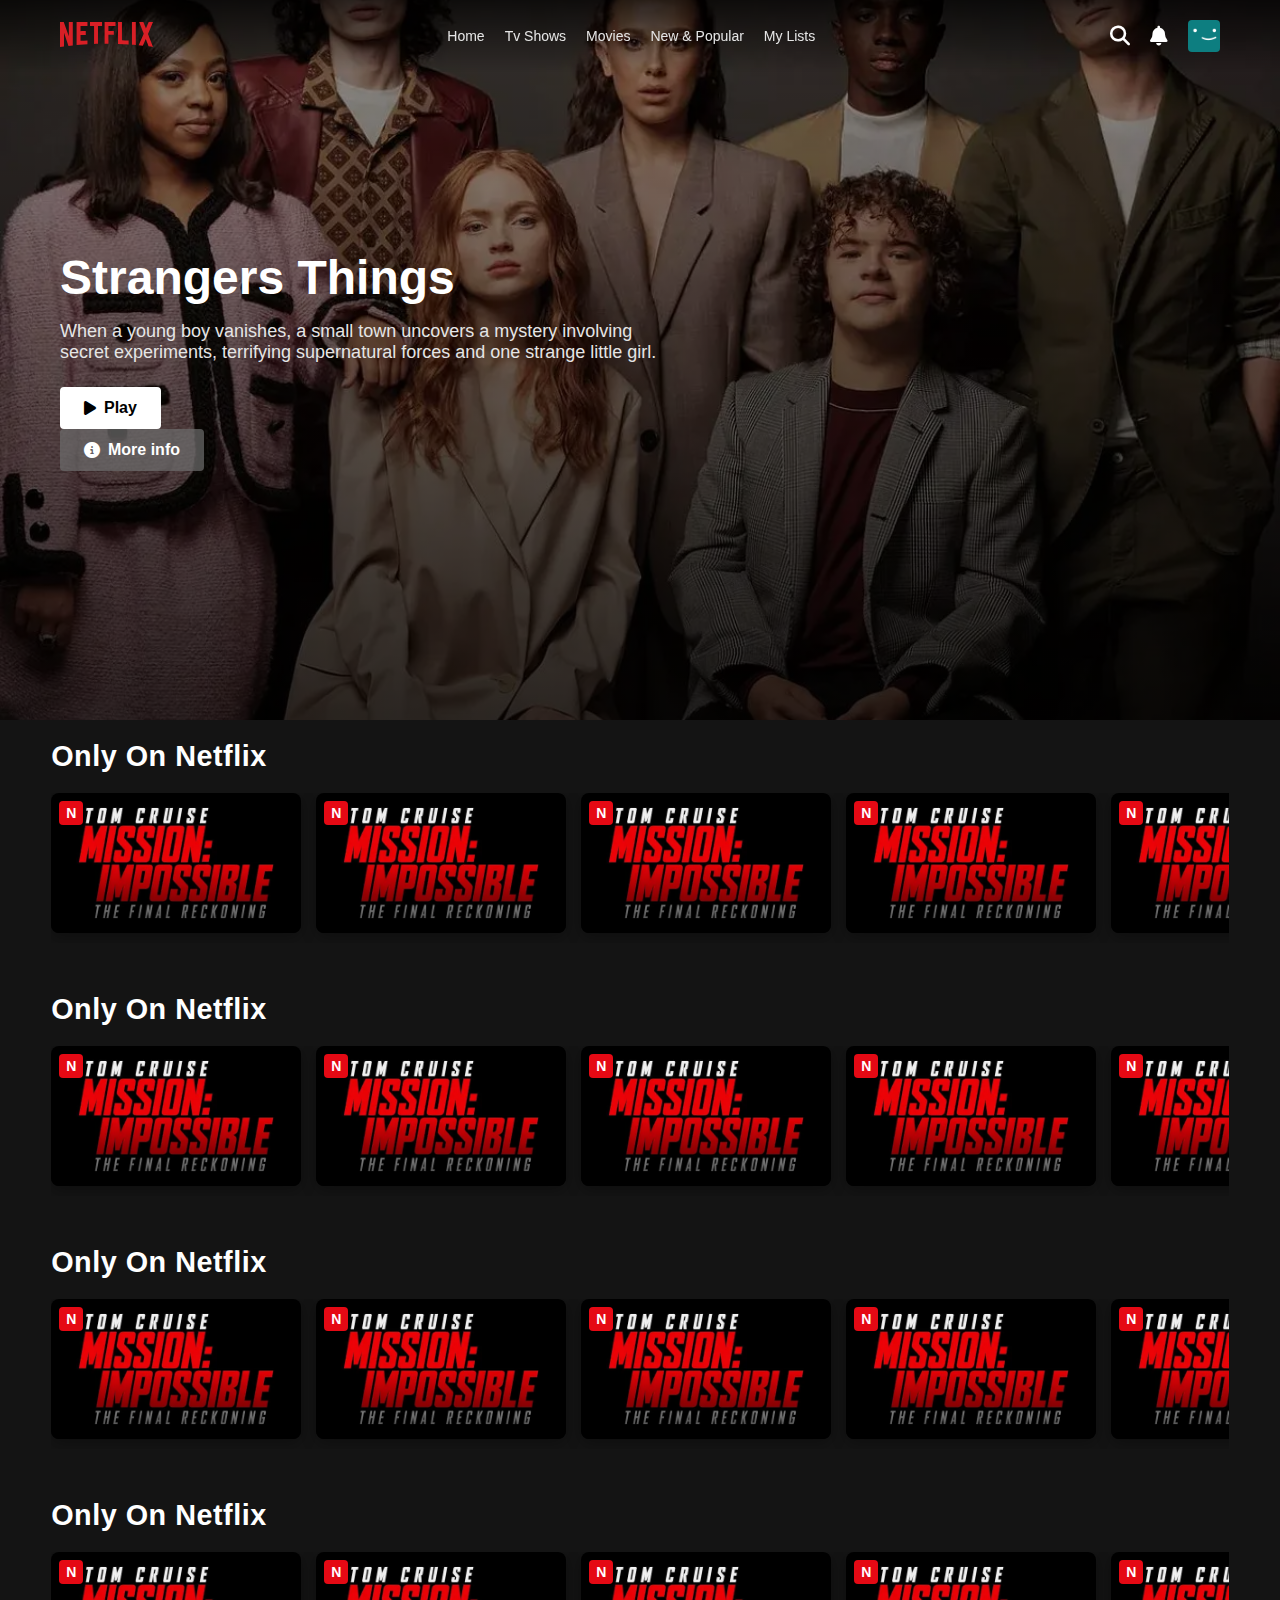
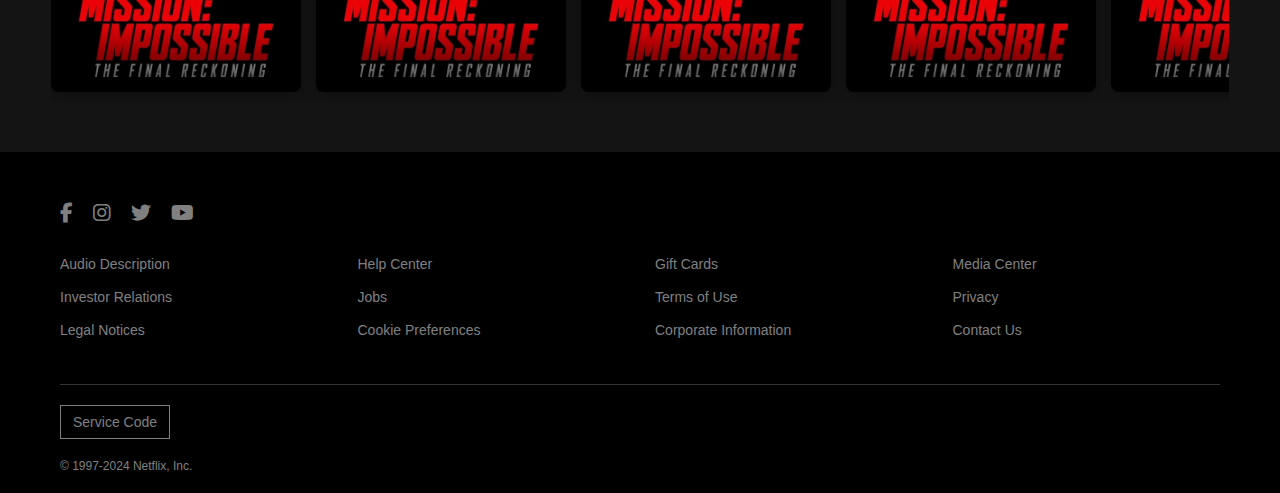
<file: index.html>
<!DOCTYPE html>
<html lang="en">
<head>
    <meta charset="UTF-8">
    <meta name="viewport" content="width=device-width, initial-scale=1.0">
    <meta http-equiv="X-UA-Compatible" content="ie=edge" />
    <title>Netflix clone</title>
    <link rel="stylesheet" href="style.css">
    <link
      rel="stylesheet"
      href="https://cdnjs.cloudflare.com/ajax/libs/font-awesome/6.4.0/css/all.min.css"
    />
    <meta http-equiv="Content-Security-Policy" content="upgrade-insecure-requests">
    <meta name="referrer" content="no-referrer">
</head>
<body>
    <nav class="navbar">
      <div class="navbar-brand">
        <img
          src="Netflix_2015_logo.svg"
          alt="Netflix image"
          class="logo"
        />
      </div>
      <div class="navbar-nav">
        <a href="#" class="nav-link">Home</a>
        <a href="#" class="nav-link">Tv Shows</a>
        <a href="#" class="nav-link">Movies</a>
        <a href="#" class="nav-link">New & Popular</a>
        <a href="#" class="nav-link">My Lists</a>
      </div>
      <div class="navbar-right">
        <i class="fas fa-search"></i>
        <i class="fas fa-bell"></i>
        <img
          src="Netflix-avatar.png"
          alt="Profile image"
          class="profile-icon"
        />
      </div>
    </nav>
    <header class="hero">
    <div class="hero-content">
        <h1 class="hero-title">Strangers Things</h1>
        <p class="hero-description">
          When a young boy vanishes, a small town uncovers a mystery involving
          secret experiments, terrifying supernatural forces and one strange
          little girl.
        </p>
        <div class="hero-button">
          <button class="btn btn-play"><i class="fa fa-play"></i>Play</button>
          <button class="btn btn-more-info">
            <i class="fa fa-info-circle"></i>More info
          </button>
        </div>
      </div>
    </header>
    <div class="container">
      <section class="content-section">
        <h2 class="section-title">Only On Netflix</h2>

        <div class="content-row">
          <!-- Cards -->
          <div class="content-card">
            <img src="mission.webp" alt="When Life Gives You Tangerines" />
            <div class="netflix-badge">N</div>

            <div class="card-overlay">
              <div class="overlay-top">
                <div class="netflix-badge">N</div>
              </div>
              <div class="overlay-bottom">
                <div class="overlay-title">When Life Gives You Tangerines</div>
                <div class="overlay-controls">
                  <div class="control-btn play-btn"></div>
                  <div class="control-btn check-btn"></div>
                  <div class="control-btn thumbs-btn"></div>
                  <div class="control-btn more-btn"></div>
                </div>
                <div class="overlay-info">
                  <div class="info-badge">TV-MA</div>
                  <div class="info-badge">Limited Series</div>
                  <div class="info-badge">HD</div>
                </div>
              </div>
            </div>
          </div>

          <!-- Cards -->
          <div class="content-card">
            <img src="mission.webp" alt="When Life Gives You Tangerines" />
            <div class="netflix-badge">N</div>

            <div class="card-overlay">
              <div class="overlay-top">
                <div class="netflix-badge">N</div>
              </div>
              <div class="overlay-bottom">
                <div class="overlay-title">When Life Gives You Tangerines</div>
                <div class="overlay-controls">
                  <div class="control-btn play-btn"></div>
                  <div class="control-btn check-btn"></div>
                  <div class="control-btn thumbs-btn"></div>
                  <div class="control-btn more-btn"></div>
                </div>
                <div class="overlay-info">
                  <div class="info-badge">TV-MA</div>
                  <div class="info-badge">Limited Series</div>
                  <div class="info-badge">HD</div>
                </div>
              </div>
            </div>
          </div>

          <!-- Cards -->
          <div class="content-card">
            <img src="mission.webp" alt="When Life Gives You Tangerines" />
            <div class="netflix-badge">N</div>

            <div class="card-overlay">
              <div class="overlay-top">
                <div class="netflix-badge">N</div>
              </div>
              <div class="overlay-bottom">
                <div class="overlay-title">When Life Gives You Tangerines</div>
                <div class="overlay-controls">
                  <div class="control-btn play-btn"></div>
                  <div class="control-btn check-btn"></div>
                  <div class="control-btn thumbs-btn"></div>
                  <div class="control-btn more-btn"></div>
                </div>
                <div class="overlay-info">
                  <div class="info-badge">TV-MA</div>
                  <div class="info-badge">Limited Series</div>
                  <div class="info-badge">HD</div>
                </div>
              </div>
            </div>
          </div>

          <!-- Cards -->
          <div class="content-card">
            <img src="mission.webp" alt="When Life Gives You Tangerines" />
            <div class="netflix-badge">N</div>

            <div class="card-overlay">
              <div class="overlay-top">
                <div class="netflix-badge">N</div>
              </div>
              <div class="overlay-bottom">
                <div class="overlay-title">When Life Gives You Tangerines</div>
                <div class="overlay-controls">
                  <div class="control-btn play-btn"></div>
                  <div class="control-btn check-btn"></div>
                  <div class="control-btn thumbs-btn"></div>
                  <div class="control-btn more-btn"></div>
                </div>
                <div class="overlay-info">
                  <div class="info-badge">TV-MA</div>
                  <div class="info-badge">Limited Series</div>
                  <div class="info-badge">HD</div>
                </div>
              </div>
            </div>
          </div>

          <!-- Cards -->
          <div class="content-card">
            <img src="mission.webp" alt="When Life Gives You Tangerines" />
            <div class="netflix-badge">N</div>

            <div class="card-overlay">
              <div class="overlay-top">
                <div class="netflix-badge">N</div>
              </div>
              <div class="overlay-bottom">
                <div class="overlay-title">When Life Gives You Tangerines</div>
                <div class="overlay-controls">
                  <div class="control-btn play-btn"></div>
                  <div class="control-btn check-btn"></div>
                  <div class="control-btn thumbs-btn"></div>
                  <div class="control-btn more-btn"></div>
                </div>
                <div class="overlay-info">
                  <div class="info-badge">TV-MA</div>
                  <div class="info-badge">Limited Series</div>
                  <div class="info-badge">HD</div>
                </div>
              </div>
            </div>
          </div>
        </div>
      </section>
    </div>
    <div class="container">
      <section class="content-section">
        <h2 class="section-title">Only On Netflix</h2>

        <div class="content-row">
          <!-- Cards -->
          <div class="content-card">
            <img src="mission.webp" alt="When Life Gives You Tangerines" />
            <div class="netflix-badge">N</div>

            <div class="card-overlay">
              <div class="overlay-top">
                <div class="netflix-badge">N</div>
              </div>
              <div class="overlay-bottom">
                <div class="overlay-title">When Life Gives You Tangerines</div>
                <div class="overlay-controls">
                  <div class="control-btn play-btn"></div>
                  <div class="control-btn check-btn"></div>
                  <div class="control-btn thumbs-btn"></div>
                  <div class="control-btn more-btn"></div>
                </div>
                <div class="overlay-info">
                  <div class="info-badge">TV-MA</div>
                  <div class="info-badge">Limited Series</div>
                  <div class="info-badge">HD</div>
                </div>
              </div>
            </div>
          </div>

          <!-- Cards -->
          <div class="content-card">
            <img src="mission.webp" alt="When Life Gives You Tangerines" />
            <div class="netflix-badge">N</div>

            <div class="card-overlay">
              <div class="overlay-top">
                <div class="netflix-badge">N</div>
              </div>
              <div class="overlay-bottom">
                <div class="overlay-title">When Life Gives You Tangerines</div>
                <div class="overlay-controls">
                  <div class="control-btn play-btn"></div>
                  <div class="control-btn check-btn"></div>
                  <div class="control-btn thumbs-btn"></div>
                  <div class="control-btn more-btn"></div>
                </div>
                <div class="overlay-info">
                  <div class="info-badge">TV-MA</div>
                  <div class="info-badge">Limited Series</div>
                  <div class="info-badge">HD</div>
                </div>
              </div>
            </div>
          </div>

          <!-- Cards -->
          <div class="content-card">
            <img src="mission.webp" alt="When Life Gives You Tangerines" />
            <div class="netflix-badge">N</div>

            <div class="card-overlay">
              <div class="overlay-top">
                <div class="netflix-badge">N</div>
              </div>
              <div class="overlay-bottom">
                <div class="overlay-title">When Life Gives You Tangerines</div>
                <div class="overlay-controls">
                  <div class="control-btn play-btn"></div>
                  <div class="control-btn check-btn"></div>
                  <div class="control-btn thumbs-btn"></div>
                  <div class="control-btn more-btn"></div>
                </div>
                <div class="overlay-info">
                  <div class="info-badge">TV-MA</div>
                  <div class="info-badge">Limited Series</div>
                  <div class="info-badge">HD</div>
                </div>
              </div>
            </div>
          </div>

          <!-- Cards -->
          <div class="content-card">
            <img src="mission.webp" alt="When Life Gives You Tangerines" />
            <div class="netflix-badge">N</div>

            <div class="card-overlay">
              <div class="overlay-top">
                <div class="netflix-badge">N</div>
              </div>
              <div class="overlay-bottom">
                <div class="overlay-title">When Life Gives You Tangerines</div>
                <div class="overlay-controls">
                  <div class="control-btn play-btn"></div>
                  <div class="control-btn check-btn"></div>
                  <div class="control-btn thumbs-btn"></div>
                  <div class="control-btn more-btn"></div>
                </div>
                <div class="overlay-info">
                  <div class="info-badge">TV-MA</div>
                  <div class="info-badge">Limited Series</div>
                  <div class="info-badge">HD</div>
                </div>
              </div>
            </div>
          </div>

          <!-- Cards -->
          <div class="content-card">
            <img src="mission.webp" alt="When Life Gives You Tangerines" />
            <div class="netflix-badge">N</div>

            <div class="card-overlay">
              <div class="overlay-top">
                <div class="netflix-badge">N</div>
              </div>
              <div class="overlay-bottom">
                <div class="overlay-title">When Life Gives You Tangerines</div>
                <div class="overlay-controls">
                  <div class="control-btn play-btn"></div>
                  <div class="control-btn check-btn"></div>
                  <div class="control-btn thumbs-btn"></div>
                  <div class="control-btn more-btn"></div>
                </div>
                <div class="overlay-info">
                  <div class="info-badge">TV-MA</div>
                  <div class="info-badge">Limited Series</div>
                  <div class="info-badge">HD</div>
                </div>
              </div>
            </div>
          </div>
        </div>
      </section>
    </div>
    <div class="container">
      <section class="content-section">
        <h2 class="section-title">Only On Netflix</h2>

        <div class="content-row">
          <!-- Cards -->
          <div class="content-card">
            <img src="mission.webp" alt="When Life Gives You Tangerines" />
            <div class="netflix-badge">N</div>

            <div class="card-overlay">
              <div class="overlay-top">
                <div class="netflix-badge">N</div>
              </div>
              <div class="overlay-bottom">
                <div class="overlay-title">When Life Gives You Tangerines</div>
                <div class="overlay-controls">
                  <div class="control-btn play-btn"></div>
                  <div class="control-btn check-btn"></div>
                  <div class="control-btn thumbs-btn"></div>
                  <div class="control-btn more-btn"></div>
                </div>
                <div class="overlay-info">
                  <div class="info-badge">TV-MA</div>
                  <div class="info-badge">Limited Series</div>
                  <div class="info-badge">HD</div>
                </div>
              </div>
            </div>
          </div>

          <!-- Cards -->
          <div class="content-card">
            <img src="mission.webp" alt="When Life Gives You Tangerines" />
            <div class="netflix-badge">N</div>

            <div class="card-overlay">
              <div class="overlay-top">
                <div class="netflix-badge">N</div>
              </div>
              <div class="overlay-bottom">
                <div class="overlay-title">When Life Gives You Tangerines</div>
                <div class="overlay-controls">
                  <div class="control-btn play-btn"></div>
                  <div class="control-btn check-btn"></div>
                  <div class="control-btn thumbs-btn"></div>
                  <div class="control-btn more-btn"></div>
                </div>
                <div class="overlay-info">
                  <div class="info-badge">TV-MA</div>
                  <div class="info-badge">Limited Series</div>
                  <div class="info-badge">HD</div>
                </div>
              </div>
            </div>
          </div>

          <!-- Cards -->
          <div class="content-card">
            <img src="mission.webp" alt="When Life Gives You Tangerines" />
            <div class="netflix-badge">N</div>

            <div class="card-overlay">
              <div class="overlay-top">
                <div class="netflix-badge">N</div>
              </div>
              <div class="overlay-bottom">
                <div class="overlay-title">When Life Gives You Tangerines</div>
                <div class="overlay-controls">
                  <div class="control-btn play-btn"></div>
                  <div class="control-btn check-btn"></div>
                  <div class="control-btn thumbs-btn"></div>
                  <div class="control-btn more-btn"></div>
                </div>
                <div class="overlay-info">
                  <div class="info-badge">TV-MA</div>
                  <div class="info-badge">Limited Series</div>
                  <div class="info-badge">HD</div>
                </div>
              </div>
            </div>
          </div>

          <!-- Cards -->
          <div class="content-card">
            <img src="mission.webp" alt="When Life Gives You Tangerines" />
            <div class="netflix-badge">N</div>

            <div class="card-overlay">
              <div class="overlay-top">
                <div class="netflix-badge">N</div>
              </div>
              <div class="overlay-bottom">
                <div class="overlay-title">When Life Gives You Tangerines</div>
                <div class="overlay-controls">
                  <div class="control-btn play-btn"></div>
                  <div class="control-btn check-btn"></div>
                  <div class="control-btn thumbs-btn"></div>
                  <div class="control-btn more-btn"></div>
                </div>
                <div class="overlay-info">
                  <div class="info-badge">TV-MA</div>
                  <div class="info-badge">Limited Series</div>
                  <div class="info-badge">HD</div>
                </div>
              </div>
            </div>
          </div>

          <!-- Cards -->
          <div class="content-card">
            <img src="mission.webp" alt="When Life Gives You Tangerines" />
            <div class="netflix-badge">N</div>

            <div class="card-overlay">
              <div class="overlay-top">
                <div class="netflix-badge">N</div>
              </div>
              <div class="overlay-bottom">
                <div class="overlay-title">When Life Gives You Tangerines</div>
                <div class="overlay-controls">
                  <div class="control-btn play-btn"></div>
                  <div class="control-btn check-btn"></div>
                  <div class="control-btn thumbs-btn"></div>
                  <div class="control-btn more-btn"></div>
                </div>
                <div class="overlay-info">
                  <div class="info-badge">TV-MA</div>
                  <div class="info-badge">Limited Series</div>
                  <div class="info-badge">HD</div>
                </div>
              </div>
            </div>
          </div>
        </div>
      </section>
    </div>
    <div class="container">
      <section class="content-section">
        <h2 class="section-title">Only On Netflix</h2>

        <div class="content-row">
          <!-- Cards -->
          <div class="content-card">
            <img src="mission.webp" alt="When Life Gives You Tangerines" />
            <div class="netflix-badge">N</div>

            <div class="card-overlay">
              <div class="overlay-top">
                <div class="netflix-badge">N</div>
              </div>
              <div class="overlay-bottom">
                <div class="overlay-title">When Life Gives You Tangerines</div>
                <div class="overlay-controls">
                  <div class="control-btn play-btn"></div>
                  <div class="control-btn check-btn"></div>
                  <div class="control-btn thumbs-btn"></div>
                  <div class="control-btn more-btn"></div>
                </div>
                <div class="overlay-info">
                  <div class="info-badge">TV-MA</div>
                  <div class="info-badge">Limited Series</div>
                  <div class="info-badge">HD</div>
                </div>
              </div>
            </div>
          </div>

          <!-- Cards -->
          <div class="content-card">
            <img src="mission.webp" alt="When Life Gives You Tangerines" />
            <div class="netflix-badge">N</div>

            <div class="card-overlay">
              <div class="overlay-top">
                <div class="netflix-badge">N</div>
              </div>
              <div class="overlay-bottom">
                <div class="overlay-title">When Life Gives You Tangerines</div>
                <div class="overlay-controls">
                  <div class="control-btn play-btn"></div>
                  <div class="control-btn check-btn"></div>
                  <div class="control-btn thumbs-btn"></div>
                  <div class="control-btn more-btn"></div>
                </div>
                <div class="overlay-info">
                  <div class="info-badge">TV-MA</div>
                  <div class="info-badge">Limited Series</div>
                  <div class="info-badge">HD</div>
                </div>
              </div>
            </div>
          </div>

          <!-- Cards -->
          <div class="content-card">
            <img src="mission.webp" alt="When Life Gives You Tangerines" />
            <div class="netflix-badge">N</div>

            <div class="card-overlay">
              <div class="overlay-top">
                <div class="netflix-badge">N</div>
              </div>
              <div class="overlay-bottom">
                <div class="overlay-title">When Life Gives You Tangerines</div>
                <div class="overlay-controls">
                  <div class="control-btn play-btn"></div>
                  <div class="control-btn check-btn"></div>
                  <div class="control-btn thumbs-btn"></div>
                  <div class="control-btn more-btn"></div>
                </div>
                <div class="overlay-info">
                  <div class="info-badge">TV-MA</div>
                  <div class="info-badge">Limited Series</div>
                  <div class="info-badge">HD</div>
                </div>
              </div>
            </div>
          </div>

          <!-- Cards -->
          <div class="content-card">
            <img src="mission.webp" alt="When Life Gives You Tangerines" />
            <div class="netflix-badge">N</div>

            <div class="card-overlay">
              <div class="overlay-top">
                <div class="netflix-badge">N</div>
              </div>
              <div class="overlay-bottom">
                <div class="overlay-title">When Life Gives You Tangerines</div>
                <div class="overlay-controls">
                  <div class="control-btn play-btn"></div>
                  <div class="control-btn check-btn"></div>
                  <div class="control-btn thumbs-btn"></div>
                  <div class="control-btn more-btn"></div>
                </div>
                <div class="overlay-info">
                  <div class="info-badge">TV-MA</div>
                  <div class="info-badge">Limited Series</div>
                  <div class="info-badge">HD</div>
                </div>
              </div>
            </div>
          </div>

          <!-- Cards -->
          <div class="content-card">
            <img src="mission.webp" alt="When Life Gives You Tangerines" />
            <div class="netflix-badge">N</div>

            <div class="card-overlay">
              <div class="overlay-top">
                <div class="netflix-badge">N</div>
              </div>
              <div class="overlay-bottom">
                <div class="overlay-title">When Life Gives You Tangerines</div>
                <div class="overlay-controls">
                  <div class="control-btn play-btn"></div>
                  <div class="control-btn check-btn"></div>
                  <div class="control-btn thumbs-btn"></div>
                  <div class="control-btn more-btn"></div>
                </div>
                <div class="overlay-info">
                  <div class="info-badge">TV-MA</div>
                  <div class="info-badge">Limited Series</div>
                  <div class="info-badge">HD</div>
                </div>
              </div>
            </div>
          </div>
        </div>
      </section>
    </div>

    <footer class="footer">
      <div class="footer-content">
        <div class="footer-top">
          <div class="social-links">
            <a href="#" class="social-link"
              ><i class="fab fa-facebook-f"></i
            ></a>
            <a href="#" class="social-link"><i class="fab fa-instagram"></i></a>
            <a href="#" class="social-link"><i class="fab fa-twitter"></i></a>
            <a href="#" class="social-link"><i class="fab fa-youtube"></i></a>
          </div>
        </div>

        <div class="footer-links">
          <div class="footer-column">
            <ul>
              <li><a href="#">Audio Description</a></li>
              <li><a href="#">Investor Relations</a></li>
              <li><a href="#">Legal Notices</a></li>
            </ul>
          </div>
          <div class="footer-column">
            <ul>
              <li><a href="#">Help Center</a></li>
              <li><a href="#">Jobs</a></li>
              <li><a href="#">Cookie Preferences</a></li>
            </ul>
          </div>
          <div class="footer-column">
            <ul>
              <li><a href="#">Gift Cards</a></li>
              <li><a href="#">Terms of Use</a></li>
              <li><a href="#">Corporate Information</a></li>
            </ul>
          </div>
          <div class="footer-column">
            <ul>
              <li><a href="#">Media Center</a></li>
              <li><a href="#">Privacy</a></li>
              <li><a href="#">Contact Us</a></li>
            </ul>
          </div>
        </div>

        <div class="footer-bottom">
          <button class="service-code">Service Code</button>
          <p class="copyright">© 1997-2024 Netflix, Inc.</p>
        </div>
      </div>
    </footer>

    <script src="script.js"></script>
    
</body>
</html>
</file>
<file: style.css>
* {
  margin: 0;
  padding: 0;
  box-sizing: border-box;
}

body {
  font-family: "Helvetica Neue", Arial, sans-serif;
  background-color: #141414;
  color: #fff;
}

.navbar {
  position: fixed;
  top: 0;
  width: 100%;
  padding: 20px 60px;
  display: flex;
  align-items: center;
  justify-content: space-between;
  background: linear-gradient(
    to bottom,
    rgba(0, 0, 0, 0.7) 0%,
    rgba(0, 0, 0, 0) 100%
  );
  z-index: 1000;
  transition: background-color 0.3s;
}

.navbar.scrolled {
  background-color: #141414;
}

.logo {
  height: 25px;
  cursor: pointer;
}

.navbar-nav {
  display: flex;
  gap: 20px;
}

.nav-link {
  color: #e5e5e5;
  text-decoration: none;
  font-size: 14px;
  transition: color 0.3s;
}

.nav-link:hover {
  color: #b3b3b3;
}

.navbar-right {
  display: flex;
  align-items: center;
  gap: 20px;
}

.navbar-right i {
  font-size: 20px;
  cursor: pointer;
}

.profile-icon {
  width: 32px;
  height: 32px;
  border-radius: 4px;
  cursor: pointer;
}


.hero {
  height: 80vh;
  background: linear-gradient(
      to bottom,
      rgba(0, 0, 0, 0.4) 0%,
      rgba(0, 0, 0, 0.8) 100%
    ),
    url("stranger-things.webp") center/cover;
  display: flex;
  align-items: center;
  padding: 0 60px;
  margin-bottom: 20px;
}

.hero-content {
  max-width: 600px;
}

.hero-title {
  font-size: 48px;
  margin-bottom: 16px;
}

.hero-description {
  font-size: 18px;
  margin-bottom: 24px;
  color: #e5e5e5;
}

.hero-buttons {
  display: flex;
  gap: 16px;
}

.btn {
  padding: 12px 24px;
  border: none;
  border-radius: 4px;
  font-size: 16px;
  font-weight: bold;
  cursor: pointer;
  display: flex;
  align-items: center;
  gap: 8px;
  transition: all 0.3s;
}

.btn-play {
  background-color: #fff;
  color: #000;
}

.btn-play:hover {
  background-color: rgba(255, 255, 255, 0.75);
}

.btn-more-info {
  background-color: rgba(109, 109, 110, 0.7);
  color: #fff;
}

.btn-more-info:hover {
  background-color: rgba(109, 109, 110, 0.4);
}


.container {
  max-width: 100%;
  padding: 0 4%;
}


.content-section {
  margin-bottom: 50px;
}

.section-title {
  font-size: 1.8rem;
  font-weight: 700;
  margin-bottom: 20px;
  color: white;
  letter-spacing: 0.5px;
}


.content-row {
  display: flex;
  gap: 15px;
  overflow-x: auto;
  padding-bottom: 10px;
  scroll-behavior: smooth;
}

.content-row::-webkit-scrollbar {
  height: 8px;
}

.content-row::-webkit-scrollbar-track {
  background: transparent;
}

.content-row::-webkit-scrollbar-thumb {
  background: #333;
  border-radius: 4px;
}

.content-row::-webkit-scrollbar-thumb:hover {
  background: #555;
}

.content-card {
  position: relative;
  min-width: 250px;
  height: 140px;
  border-radius: 8px;
  overflow: hidden;
  cursor: pointer;
  transition: all 0.3s ease;
  flex-shrink: 0;
  box-shadow: 0 4px 15px rgba(0, 0, 0, 0.3);
}

.content-card:hover {
  transform: scale(1.1);
  z-index: 10;
  box-shadow: 0 8px 30px rgba(0, 0, 0, 0.6);
}

.content-card img {
  width: 100%;
  height: 100%;
  object-fit: cover;
  transition: brightness 0.3s ease;
}

.content-card:hover img {
  brightness : 0.4;
 }


.netflix-badge {
  position: absolute;
  top: 8px;
  left: 8px;
  background: #e50914;
  color: white;
  width: 24px;
  height: 24px;
  border-radius: 4px;
  display: flex;
  align-items: center;
  justify-content: center;
  font-weight: bold;
  font-size: 14px;
  z-index: 2;
}


.card-overlay {
  position: absolute;
  top: 0;
  left: 0;
  right: 0;
  bottom: 0;
  background: linear-gradient(
    180deg,
    rgba(0, 0, 0, 0.1) 0%,
    rgba(0, 0, 0, 0.3) 50%,
    rgba(0, 0, 0, 0.9) 100%
  );
  opacity: 0;
  transition: opacity 0.3s ease;
  display: flex;
  flex-direction: column;
  justify-content: space-between;
  padding: 15px;
  color: white;
}

.content-card:hover .card-overlay {
  opacity: 1;
}

.overlay-top {
  display: flex;
  justify-content: space-between;
  align-items: flex-start;
}

.overlay-bottom {
  display: flex;
  flex-direction: column;
  gap: 10px;
}

.overlay-title {
  font-size: 16px;
  font-weight: bold;
  text-transform: uppercase;
  letter-spacing: 1px;
  text-shadow: 2px 2px 4px rgba(0, 0, 0, 0.8);
  margin-bottom: 10px;
}

.overlay-controls {
  display: flex;
  gap: 8px;
  margin-bottom: 10px;
}

.control-btn {
  width: 35px;
  height: 35px;
  border-radius: 50%;
  border: 2px solid white;
  background: rgba(255, 255, 255, 0.1);
  backdrop-filter: blur(10px);
  display: flex;
  align-items: center;
  justify-content: center;
  cursor: pointer;
  transition: all 0.3s ease;
  color: white;
  font-size: 14px;
}

.control-btn:hover {
  background: rgba(255, 255, 255, 0.3);
  transform: scale(1.1);
}

.play-btn {
  background: white;
  color: black;
}

.play-btn:hover {
  background: rgba(255, 255, 255, 0.9);
}

.overlay-info {
  display: flex;
  gap: 10px;
  align-items: center;
  margin-bottom: 8px;
  flex-wrap: wrap;
}

.info-badge {
  background: rgba(255, 255, 255, 0.2);
  backdrop-filter: blur(10px);
  padding: 3px 6px;
  border-radius: 3px;
  font-size: 10px;
  font-weight: bold;
}


.play-btn::before {
  content: "▶";
}

.check-btn::before {
  content: "✓";
}

.thumbs-btn::before {
  content: "👍";
}

.more-btn::before {
  content: "▾";
  font-size: 18px;
}


.content-card::before {
  content: "";
  position: absolute;
  top: 0;
  left: 0;
  right: 0;
  bottom: 0;
  background: linear-gradient(
    to bottom,
    transparent 0%,
    transparent 50%,
    rgba(0, 0, 0, 0.8) 100%
  );
  z-index: 1;
}


@media (max-width: 1200px) {
  .container {
    padding: 0 3%;
  }

  .content-card {
    min-width: 220px;
    height: 125px;
  }

  .section-title {
    font-size: 1.6rem;
  }
}

@media (max-width: 768px) {
  .container {
    padding: 0 2%;
  }

  .content-section {
    margin-bottom: 35px;
  }

  .content-card {
    min-width: 180px;
    height: 100px;
  }

  .section-title {
    font-size: 1.4rem;
    margin-bottom: 15px;
  }

  .netflix-badge {
    width: 20px;
    height: 20px;
    font-size: 12px;
  }

  .content-row {
    gap: 10px;
  }


  .card-overlay {
    padding: 10px;
  }

  .overlay-title {
    font-size: 14px;
  }

  .control-btn {
    width: 30px;
    height: 30px;
    font-size: 12px;
  }

  .overlay-controls {
    gap: 6px;
  }

  .info-badge {
    font-size: 9px;
    padding: 2px 4px;
  }
}

@media (max-width: 480px) {
  .container {
    padding: 0 1%;
  }

  .content-card {
    min-width: 150px;
    height: 85px;
  }

  .large-card {
    min-width: 200px;
    height: 85px;
  }

  .section-title {
    font-size: 1.2rem;
  }

  .netflix-badge {
    width: 18px;
    height: 18px;
    font-size: 10px;
    top: 4px;
    left: 4px;
  }

  .content-row {
    gap: 8px;
  }

  .content-section {
    margin-bottom: 25px;
  }


  .card-overlay {
    padding: 8px;
  }

  .overlay-title {
    font-size: 12px;
    margin-bottom: 6px;
  }

  .control-btn {
    width: 25px;
    height: 25px;
    font-size: 10px;
  }

  .overlay-controls {
    gap: 4px;
    margin-bottom: 6px;
  }

  .info-badge {
    font-size: 8px;
    padding: 1px 3px;
  }

  .overlay-genres {
    font-size: 9px;
    gap: 6px;
  }

  .overlay-info {
    gap: 6px;
    margin-bottom: 6px;
  }
}


@media (max-width: 768px) {
  .navbar {
    padding: 15px 20px;
  }

  .navbar-nav {
    display: none;
  }

  .hero {
    height: 60vh;
    padding: 0 20px;
  }

  .hero-title {
    font-size: 32px;
  }

  .hero-description {
    font-size: 16px;
  }

  .movie-section {
    padding: 20px;
  }
}


.footer {
  background-color: #000;
  color: #808080;
  padding: 50px 60px 20px;
  margin-top: 50px;
}

.footer-content {
  max-width: 1200px;
  margin: 0 auto;
}

.footer-top {
  margin-bottom: 30px;
}

.social-links {
  display: flex;
  gap: 20px;
  margin-bottom: 20px;
}

.social-link {
  color: #808080;
  font-size: 20px;
  transition: color 0.3s;
}

.social-link:hover {
  color: #fff;
}

.footer-links {
  display: grid;
  grid-template-columns: repeat(4, 1fr);
  gap: 30px;
  margin-bottom: 30px;
}

.footer-column ul {
  list-style: none;
}

.footer-column ul li {
  margin-bottom: 15px;
}

.footer-column ul li a {
  color: #808080;
  text-decoration: none;
  font-size: 14px;
  transition: color 0.3s;
}

.footer-column ul li a:hover {
  color: #fff;
  text-decoration: underline;
}

.footer-bottom {
  margin-top: 20px;
  padding-top: 20px;
  border-top: 1px solid #333;
}

.service-code {
  background: transparent;
  color: #808080;
  border: 1px solid #808080;
  padding: 8px 12px;
  font-size: 14px;
  cursor: pointer;
  margin-bottom: 20px;
  transition: all 0.3s;
}

.service-code:hover {
  color: #fff;
  border-color: #fff;
}

.copyright {
  font-size: 12px;
  color: #808080;
}

@media (max-width: 768px) {
  .footer {
    padding: 30px 20px 20px;
  }

  .footer-links {
    grid-template-columns: repeat(2, 1fr);
    gap: 20px;
  }

  .social-links {
    justify-content: center;
  }
}

@media (max-width: 480px) {
  .footer-links {
    grid-template-columns: 1fr;
  }
}
</file>
